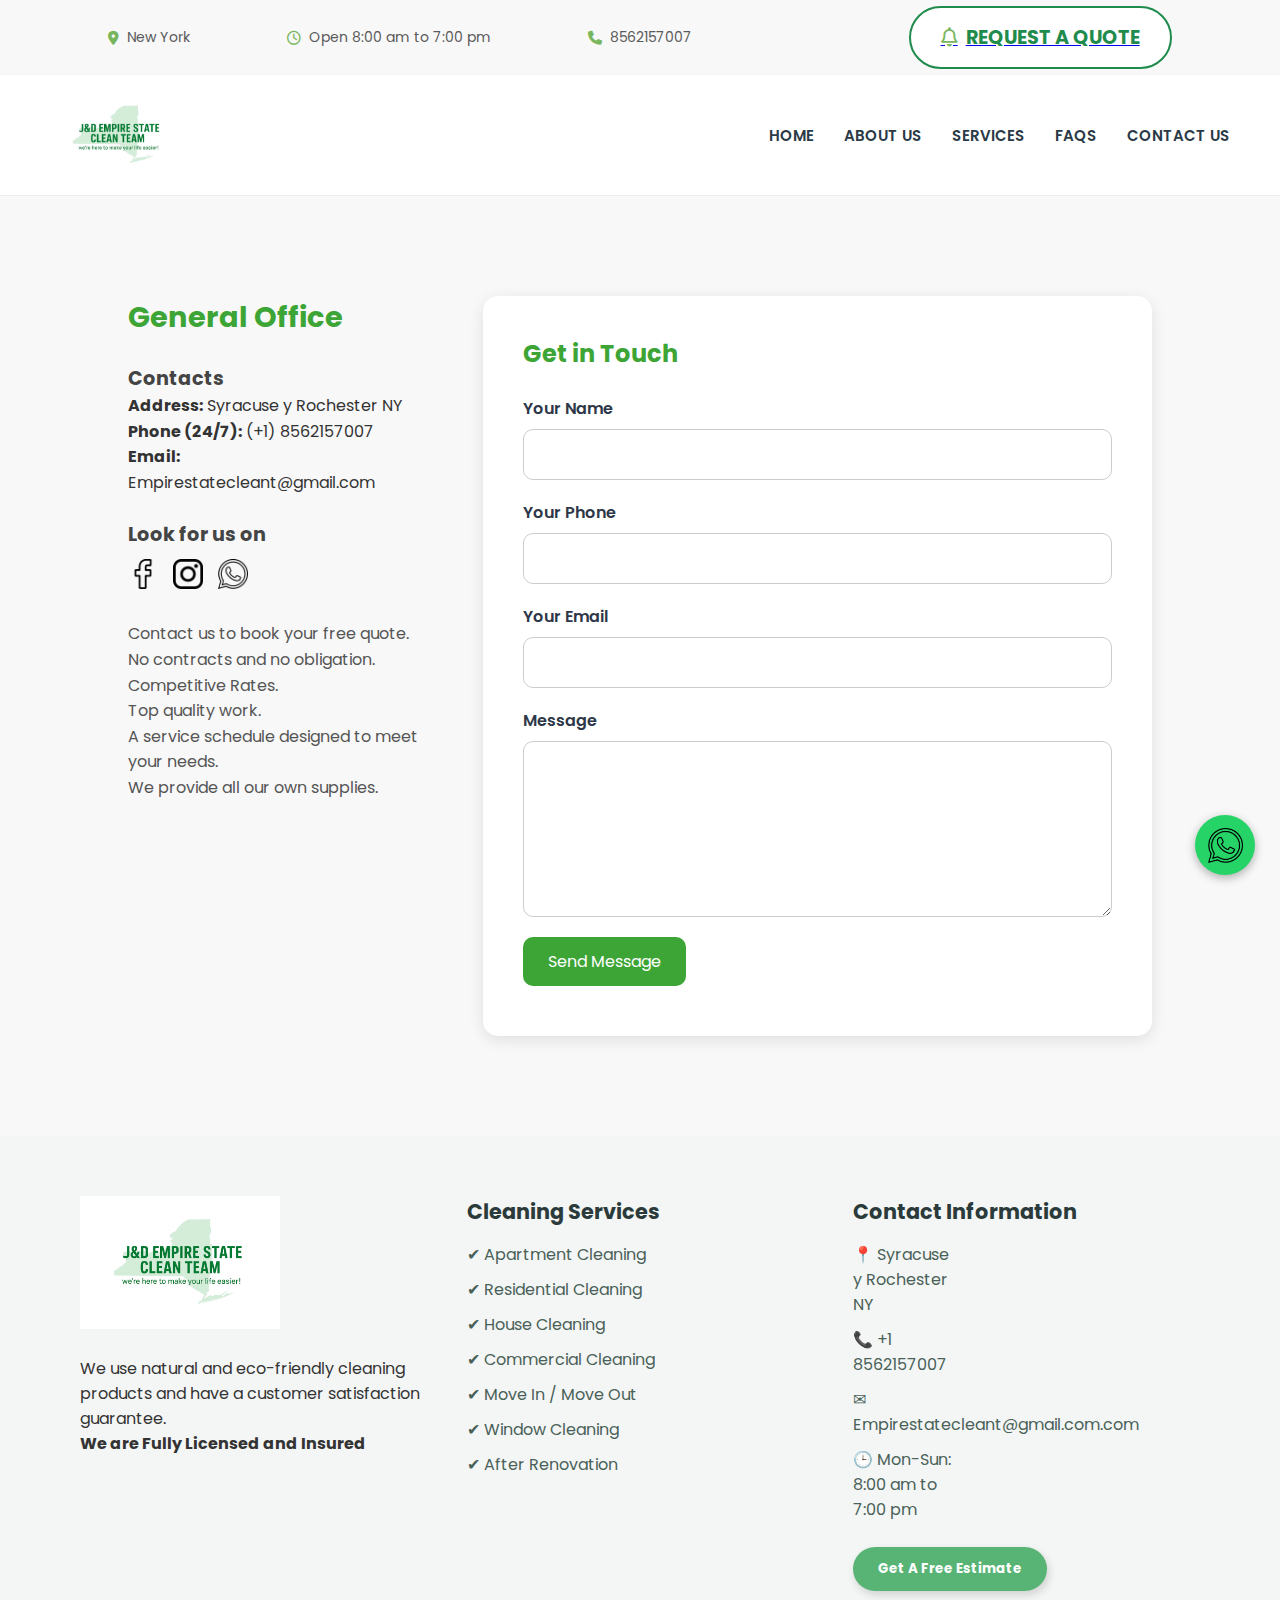
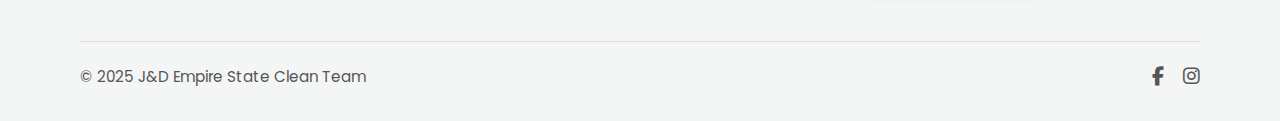
<file: contacto.html>
<!DOCTYPE html>
<html lang="es">
<head>
  <meta charset="UTF-8" />
  <meta name="viewport" content="width=device-width, initial-scale=1.0" />
  <title>J&D Empire State Clean Team</title>

  <!-- Favicon -->
  <link rel="icon" type="image/png" href="img/icono.png">

  <!-- Fuentes e iconos -->
  <link rel="preconnect" href="https://fonts.googleapis.com">
  <link rel="preconnect" href="https://fonts.gstatic.com" crossorigin>
  <link href="https://fonts.googleapis.com/css2?family=Poppins:wght@400;600;700&display=swap" rel="stylesheet">
  <link rel="stylesheet" href="https://cdnjs.cloudflare.com/ajax/libs/font-awesome/6.5.0/css/all.min.css" />

  <!-- Estilos -->
  <link rel="stylesheet" href="style.css">
</head>
<body>

  <!-- Barra superior -->
    <div class="top-bar">
      <div><i class="fa-solid fa-location-dot"></i> New York </div>
      <div><i class="fa-regular fa-clock"></i> Open 8:00 am to 7:00 pm</div>
      <div><i class="fa-solid fa-phone"></i> 8562157007 </div>
      <a href="contacto.html"><button class="btn"><i class="fa-regular fa-bell"></i> REQUEST A QUOTE</button></a>
    </div>

  <!-- Barra principal -->
  <nav class="navbar">
    <div class="logo">
      <img src="img/logo.jpg" alt="Logo" />
    </div>

  <div class="menu" id="menu">
    <a href="index.html">HOME</a>
    <a href="sobre_nosotros.html">ABOUT US</a>
    <a href="servicios.html">SERVICES</a>
    <a href="preguntas_frecuentes.html">FAQS</a>
    <a href="contacto.html">CONTACT US</a>
  </div>

    <div class="menu-toggle" id="menu-toggle">
      <span></span>
      <span></span>
      <span></span>
    </div>
  </nav>

  <!-- Contact Section -->
  <section class="contact-section">
    <div class="contact-info">
      <h2>General Office</h2>
      <h3>Contacts</h3>
      <p><strong>Address:</strong> Syracuse y Rochester NY</p>
      <p><strong>Phone (24/7):</strong> (+1) 8562157007</p>
      <p><strong>Email:</strong> Empirestatecleant@gmail.com</p>

      <h3>Look for us on</h3>
      <div class="social-links">
        <a href="https://www.instagram.com/jdempirestatecleanteam?igsh=amU2YWRtOTU1NzR3"><img src="img/facebook.png" alt="Facebook"></a>
        <a href="https://www.instagram.com/jdempirestatecleanteam?igsh=amU2YWRtOTU1NzR3"><img src="img/instagram.png" alt="Instagram"></a>
        <a href="https://api.whatsapp.com/send?phone=18562157007&text=Me%20interesa%20este%20producto"><img src="img/whatsapp.png" alt="whatsapp"></a>
      </div>

      <p class="quote-text">
        Contact us to book your free quote.<br>
        No contracts and no obligation.<br>
        Competitive Rates.<br>
        Top quality work.<br>
        A service schedule designed to meet your needs.<br>
        We provide all our own supplies.
      </p>
    </div>

<div class="contact-form">
  <h2>Get in Touch</h2>

  <form id="contactForm" action="https://formsubmit.co/Empirestatecleant@gmail.com" method="POST">

    <input type="hidden" name="_captcha" value="false">
    <input type="hidden" name="_template" value="box">
    <input type="hidden" name="_next" value="">

    <div class="form-group">
      <label for="name">Your Name</label>
      <input type="text" id="name" name="name" required>
    </div>

    <div class="form-group">
      <label for="phone">Your Phone</label>
      <input type="tel" id="phone" name="phone" required>
    </div>

    <div class="form-group">
      <label for="email">Your Email</label>
      <input type="email" id="email" name="email" required>
    </div>

    <div class="form-group">
      <label for="message">Message</label>
      <textarea id="message" name="message" rows="6" maxlength="1000" required></textarea>
    </div>

    <button type="submit" class="btn-submit">Send Message</button>

    <p id="formStatus" style="margin-top: 10px; color: white;"></p>

  </form>
</div>
  </section>

  <!-- WhatsApp Button -->
    <a href="https://api.whatsapp.com/send?phone=18562157007&text=Me%20interesa%20este%20producto" class="whatsapp-btn" target="_blank">
    <img src="img/whatsapp.png" alt="WhatsApp">
  </a>

  <!-- Footer -->
  <footer class="footer">
    <div class="footer-container">
      <!-- Columna 1 -->
      <div class="footer-col">
        <img src="img/logo.jpg" alt="J&D Empire State Clean Team Logo" class="footer-logo">
        <p>We use natural and eco-friendly cleaning products and have a customer satisfaction guarantee.</p>
        <p><strong>We are Fully Licensed and Insured</strong></p>
      </div>

      <!-- Columna 2 -->
      <div class="footer-col">
        <h3>Cleaning Services</h3>
        <ul>
          <li>✔ Apartment Cleaning</li>
          <li>✔ Residential Cleaning</li>
          <li>✔ House Cleaning</li>
          <li>✔ Commercial Cleaning</li>
          <li>✔ Move In / Move Out</li>
          <li>✔ Window Cleaning</li>
          <li>✔ After Renovation</li>
        </ul>
      </div>

      <!-- Columna 3 -->
      <div class="footer-col">
        <h3>Contact Information</h3>
        <ul class="contact-info">
          <li>📍 Syracuse y Rochester NY</li>
          <li>📞 +1 8562157007</li>
          <li>✉ Empirestatecleant@gmail.com.com</li>
          <li>🕒 Mon-Sun: 8:00 am to 7:00 pm</li>
        </ul>
        <a href="contacto.html"><button class="footer-btn">Get A Free Estimate</button></a>
      </div>
    </div>

    <!-- Línea inferior -->
    <div class="footer-bottom">
      <p>© 2025 J&D Empire State Clean Team</p>
      <div class="social-icons">
        <a href="#"><i class="fab fa-facebook-f"></i></a>
        <a href="https://www.instagram.com/jdempirestatecleanteam?igsh=amU2YWRtOTU1NzR3"><i class="fab fa-instagram"></i></a>
      </div>
    </div>
  </footer>

  <!-- Script -->
  <script src="script.js"></script>
</body>
</html>
</file>
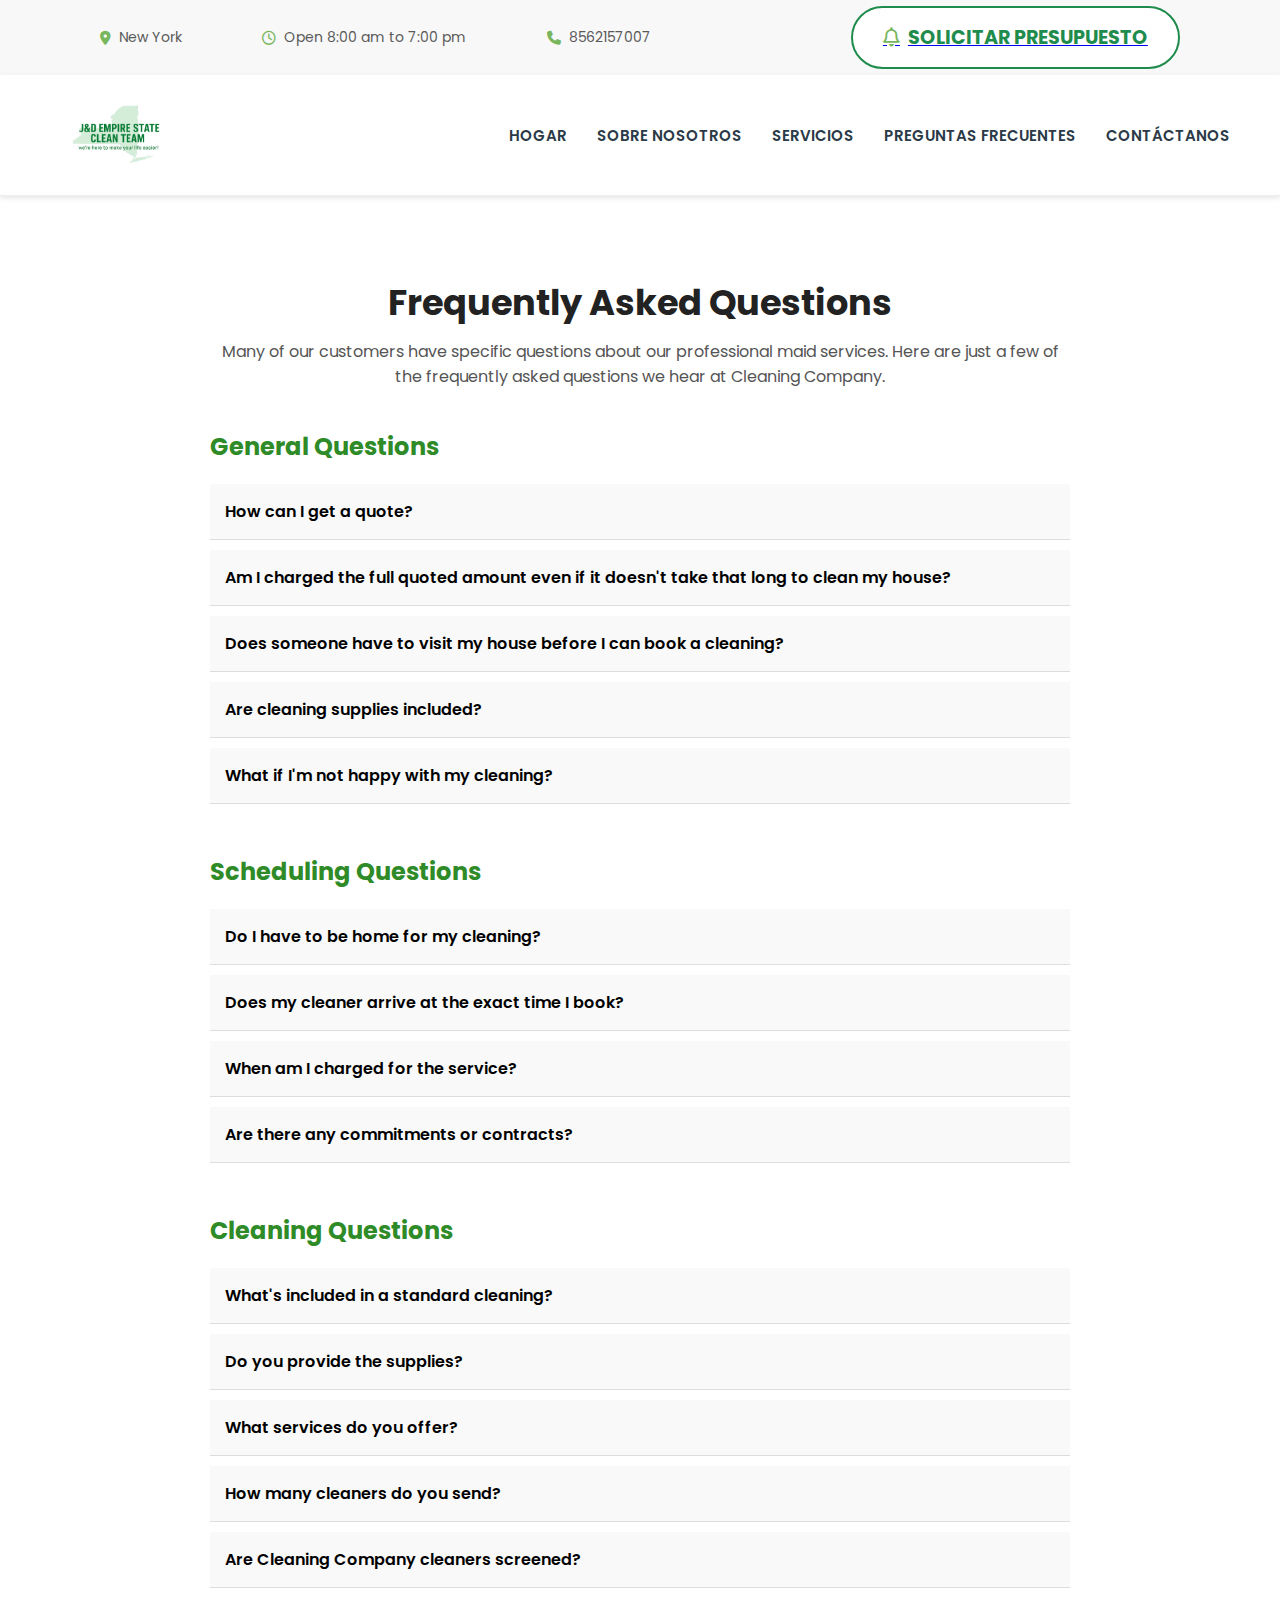
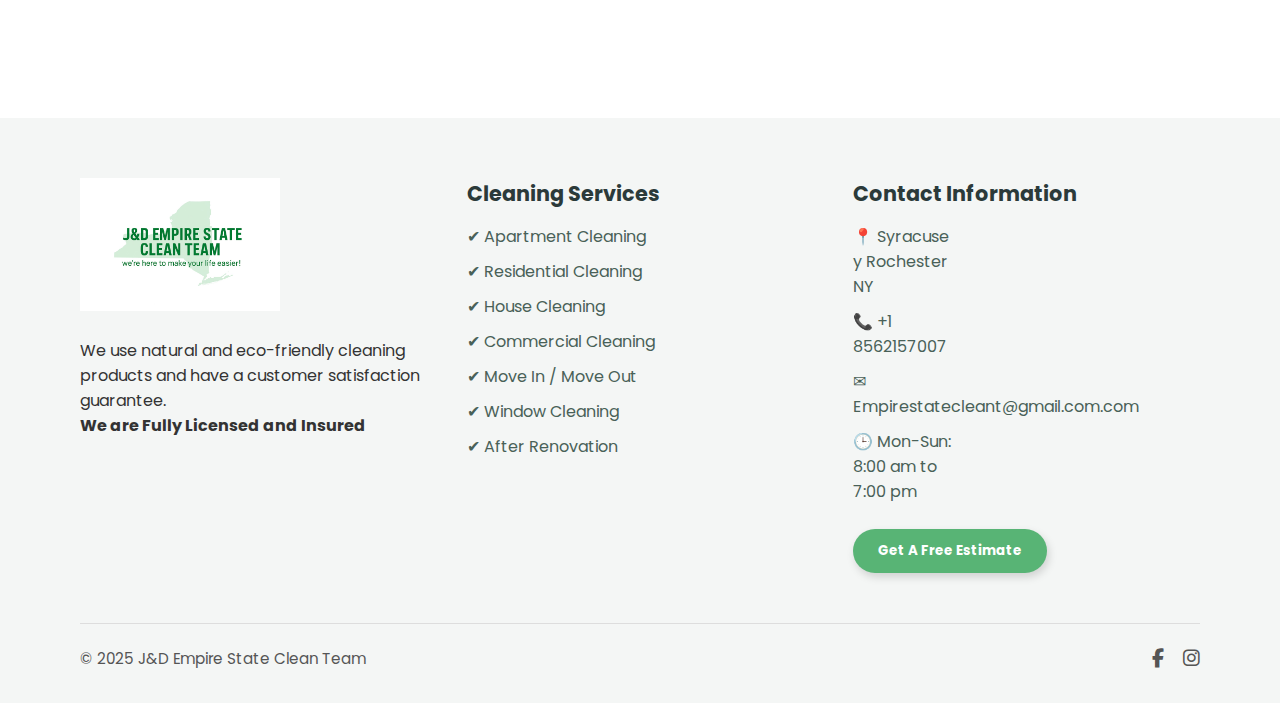
<file: preguntas_frecuentes.html>
<!DOCTYPE html>
<html lang="es">
<head>
  <meta charset="UTF-8" />
  <meta name="viewport" content="width=device-width, initial-scale=1.0" />
  <title>Garden State Clean Team</title>

  <!-- Icono y fuentes -->
  <link rel="icon" type="image/png" href="img/icono.png">
  <link rel="preconnect" href="https://fonts.googleapis.com">
  <link rel="preconnect" href="https://fonts.gstatic.com" crossorigin>
  <link href="https://fonts.googleapis.com/css2?family=Poppins:wght@400;600;700&display=swap" rel="stylesheet">
  <link rel="stylesheet" href="https://cdnjs.cloudflare.com/ajax/libs/font-awesome/6.5.0/css/all.min.css" />

  <!-- Estilos -->
  <link rel="stylesheet" href="style.css">
</head>

<body>

  <!-- Barra superior -->
    <div class="top-bar">
      <div><i class="fa-solid fa-location-dot"></i> New York </div>
      <div><i class="fa-regular fa-clock"></i> Open 8:00 am to 7:00 pm</div>
      <div><i class="fa-solid fa-phone"></i> 8562157007 </div>
      <a href="contacto.html"><button class="btn"><i class="fa-regular fa-bell"></i> SOLICITAR PRESUPUESTO</button></a>
    </div>

  <!-- Barra principal -->
  <nav class="navbar">
    <div class="logo">
      <img src="img/logo.jpg" alt="Logo" />
    </div>

    <div class="menu">
      <a href="index.html">HOGAR</a>
      <a href="sobre_nosotros.html">SOBRE NOSOTROS</a>
      <a href="servicios.html">SERVICIOS</a>
      <a href="preguntas_frecuentes.html">PREGUNTAS FRECUENTES</a>
      <a href="contacto.html">CONTÁCTANOS</a>
    </div>

    <div class="menu-toggle" id="menu-toggle">
      <span></span>
      <span></span>
      <span></span>
    </div>
  </nav>

  <!-- Preguntas Frecuentes -->
  <section class="faq-section">
    <h2>Frequently Asked Questions</h2>
    <p class="faq-intro">
      Many of our customers have specific questions about our professional maid services. 
      Here are just a few of the frequently asked questions we hear at Cleaning Company.
    </p>

    <div class="faq-category">
      <h3>General Questions</h3>

      <div class="faq-item">
        <button class="faq-question">How can I get a quote?</button>
        <div class="faq-answer">
          Simply visit the quote estimate form to book a cleaning estimate. 
          <a href="contacto.html">Book Here</a>
        </div>
      </div>

      <div class="faq-item">
        <button class="faq-question">Am I charged the full quoted amount even if it doesn't take that long to clean my house?</button>
        <div class="faq-answer">
          No, you’re only charged based on the amount of time your cleaner was actually at your home working. 
          If they finish early, you aren’t charged the full amount quoted.
        </div>
      </div>

      <div class="faq-item">
        <button class="faq-question">Does someone have to visit my house before I can book a cleaning?</button>
        <div class="faq-answer">
          Yes, we will come out to your house in order to give you the most accurate cost.
        </div>
      </div>

      <div class="faq-item">
        <button class="faq-question">Are cleaning supplies included?</button>
        <div class="faq-answer">
          Cleaning supplies are included. If you choose to use a certain brand, then please supply them.
        </div>
      </div>

      <div class="faq-item">
        <button class="faq-question">What if I'm not happy with my cleaning?</button>
        <div class="faq-answer">
          Please get in touch with us right away and we’ll make arrangements to rectify the situation. 
          We have a satisfaction guarantee that we stand by.
        </div>
      </div>
    </div>

    <div class="faq-category">
      <h3>Scheduling Questions</h3>

      <div class="faq-item">
        <button class="faq-question">Do I have to be home for my cleaning?</button>
        <div class="faq-answer">
          It’s completely up to you. If you’re not going to be home, make sure you let us know how to access your house.
        </div>
      </div>

      <div class="faq-item">
        <button class="faq-question">Does my cleaner arrive at the exact time I book?</button>
        <div class="faq-answer">
          Most of the time, yes. However, we allow a one-hour window due to traffic or weather. 
          If your cleaner will be late, you’ll be contacted with an updated ETA.
        </div>
      </div>

      <div class="faq-item">
        <button class="faq-question">When am I charged for the service?</button>
        <div class="faq-answer">
          You are charged only after the cleaning is completed. 
          Your invoice reflects the time worked, rounded to the nearest 15 minutes.
        </div>
      </div>

      <div class="faq-item">
        <button class="faq-question">Are there any commitments or contracts?</button>
        <div class="faq-answer">
          No, you can cancel anytime without penalties. 
          You don’t have to commit to any contracts or pre-set appointments.
        </div>
      </div>
    </div>

    <div class="faq-category">
      <h3>Cleaning Questions</h3>

      <div class="faq-item">
        <button class="faq-question">What's included in a standard cleaning?</button>
        <div class="faq-answer">
          Standard cleaning includes dusting, sweeping, mopping, vacuuming, and microwave cleaning. 
          Extra requests can be made by contacting our office.
        </div>
      </div>

      <div class="faq-item">
        <button class="faq-question">Do you provide the supplies?</button>
        <div class="faq-answer">
          Cleaning supplies aren’t included by default. 
          This ensures your cleaner uses the products you prefer. 
          If you need us to bring supplies, we can for an extra charge.
        </div>
      </div>

      <div class="faq-item">
        <button class="faq-question">What services do you offer?</button>
        <div class="faq-answer">
          We offer weekly, one-time, move-in/out, and post-renovation cleaning services. 
          Visit our Services Page for more details.
        </div>
      </div>

      <div class="faq-item">
        <button class="faq-question">How many cleaners do you send?</button>
        <div class="faq-answer">
          Usually 2–3 cleaners. For recurring service, we’ll assign you the same team each time.
        </div>
      </div>

      <div class="faq-item">
        <button class="faq-question">Are Cleaning Company cleaners screened?</button>
        <div class="faq-answer">
          Yes. All cleaners undergo background checks, reference verification, 
          and interviews. We only hire experienced professionals.
        </div>
      </div>
    </div>
  </section>

  <!-- Footer -->
  <footer class="footer">
    <div class="footer-container">
      <div class="footer-col">
        <img src="img/logo.jpg" alt="J&D Empire State Clean Team Logo" class="footer-logo">
        <p>We use natural and eco-friendly cleaning products and have a customer satisfaction guarantee.</p>
        <p><strong>We are Fully Licensed and Insured</strong></p>
      </div>

      <div class="footer-col">
        <h3>Cleaning Services</h3>
        <ul>
          <li>✔ Apartment Cleaning</li>
          <li>✔ Residential Cleaning</li>
          <li>✔ House Cleaning</li>
          <li>✔ Commercial Cleaning</li>
          <li>✔ Move In / Move Out</li>
          <li>✔ Window Cleaning</li>
          <li>✔ After Renovation</li>
        </ul>
      </div>

      <div class="footer-col">
        <h3>Contact Information</h3>
        <ul class="contact-info">
          <li>📍 Syracuse y Rochester NY</li>
          <li>📞 +1 8562157007</li>
          <li>✉ Empirestatecleant@gmail.com.com</li>
          <li>🕒 Mon-Sun: 8:00 am to 7:00 pm</li>
        </ul>
        <a href="contacto.html"><button class="footer-btn">Get A Free Estimate</button></a>
      </div>
    </div>

    <div class="footer-bottom">
      <p>© 2025 J&D Empire State Clean Team</p>
      <div class="social-icons">
        <a href="#"><i class="fab fa-facebook-f"></i></a>
        <a href="https://www.instagram.com/jdempirestatecleanteam?igsh=amU2YWRtOTU1NzR3"><i class="fab fa-instagram"></i></a>
      </div>
    </div>
  </footer>

  <!-- Script -->
  <script src="script.js"></script>
</body>
</html>
</file>
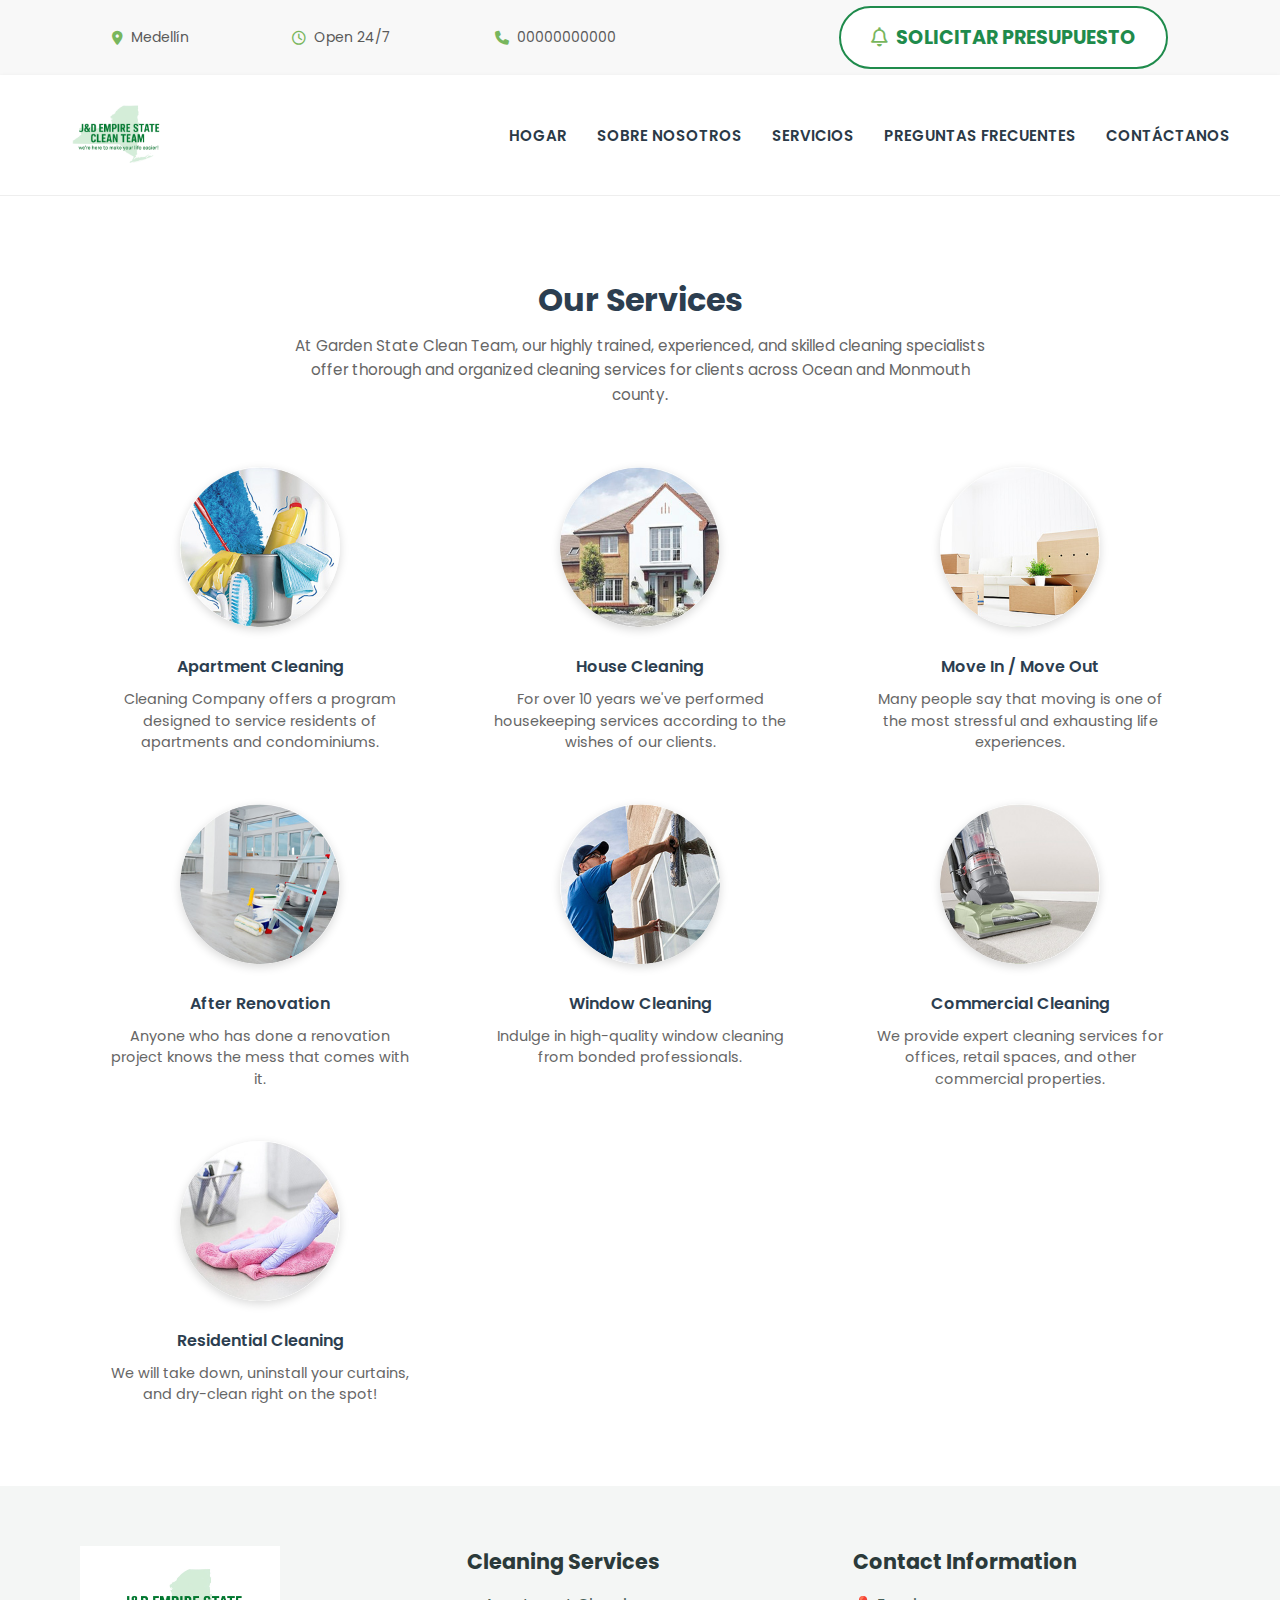
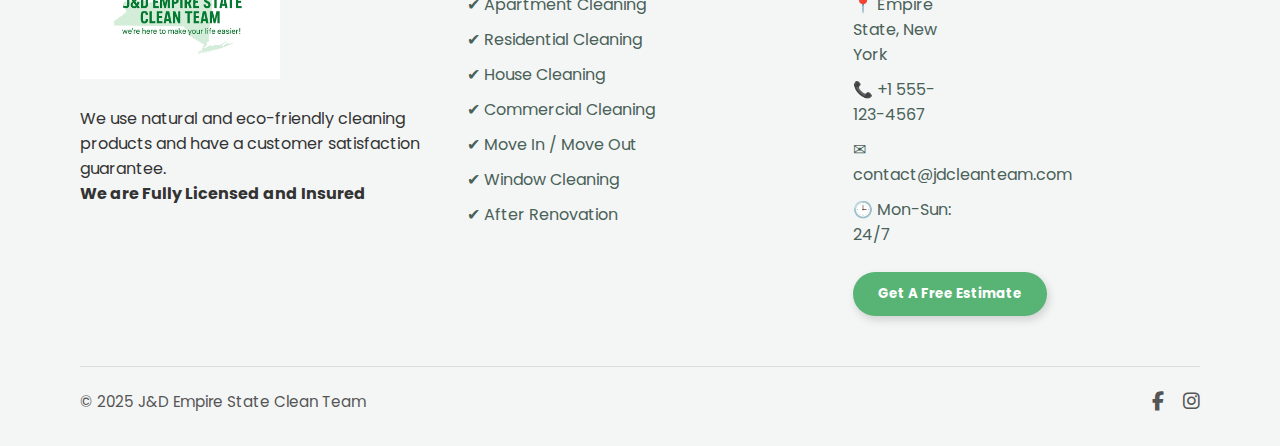
<file: servicios.html>
<!DOCTYPE html>
<html lang="es">
<head>
<meta charset="UTF-8" />
<meta name="viewport" content="width=device-width, initial-scale=1.0" />
<title>Garden State Clean Team</title>

<!-- Fuente e iconos -->
<link rel="icon" type="image/png" href="/img/icono.png">
<link rel="preconnect" href="https://fonts.googleapis.com">
<link rel="preconnect" href="https://fonts.gstatic.com" crossorigin>
<link href="https://fonts.googleapis.com/css2?family=Poppins:wght@400;600;700&display=swap" rel="stylesheet">
<link rel="stylesheet" href="https://cdnjs.cloudflare.com/ajax/libs/font-awesome/6.5.0/css/all.min.css" />

<!-- Estilos -->
<link rel="stylesheet" href="style.css">
</head>
<body>

    <!-- Barra superior -->
    <div class="top-bar">
      <div><i class="fa-solid fa-location-dot"></i> Medellín </div>
      <div><i class="fa-regular fa-clock"></i> Open 24/7</div>
      <div><i class="fa-solid fa-phone"></i> 00000000000 </div>
      <button class="btn"><i class="fa-regular fa-bell"></i> SOLICITAR PRESUPUESTO</button>
    </div>

    <!-- Barra principal -->
    <nav class="navbar">
      <div class="logo">
        <img src="../img/logo.jpg" alt="Logo" />
      </div>

      <div class="menu">
        <a href="index.html">HOGAR</a>
        <a href="sobre_nosotros.html">SOBRE NOSOTROS</a>
        <a href="servicios.html">SERVICIOS</a>
        <a href="preguntas_frecuentes.html">PREGUNTAS FRECUENTES</a>
        <a href="contacto.html">CONTÁCTANOS</a>
      </div>
      <div class="menu-toggle" id="menuToggle">
  <span></span>
  <span></span>
  <span></span>
</div>
    </nav>








<section class="our-services">
  <h2>Our Services</h2>
  <p class="intro">
    At Garden State Clean Team, our highly trained, experienced, and skilled cleaning specialists offer thorough and
    organized cleaning services for clients across Ocean and Monmouth county.
  </p>

  <div class="service-grid">
    <div class="service-card">
      <img src="/img/service-img-1.jpg" alt="Apartment Cleaning">
      <h3>Apartment Cleaning</h3>
      <p>Cleaning Company offers a program designed to service residents of apartments and condominiums.</p>
    </div>

    <div class="service-card">
      <img src="/img/service-img-2.jpg" alt="House Cleaning">
      <h3>House Cleaning</h3>
      <p>For over 10 years we've performed housekeeping services according to the wishes of our clients.</p>
    </div>

    <div class="service-card">
      <img src="/img/service-img-3.jpg" alt="Move In / Move Out">
      <h3>Move In / Move Out</h3>
      <p>Many people say that moving is one of the most stressful and exhausting life experiences.</p>
    </div>

    <div class="service-card">
      <img src="/img/service-img-4.jpg" alt="After Renovation">
      <h3>After Renovation</h3>
      <p>Anyone who has done a renovation project knows the mess that comes with it.</p>
    </div>

    <div class="service-card">
      <img src="/img/service-img-5.jpg" alt="Window Cleaning">
      <h3>Window Cleaning</h3>
      <p>Indulge in high-quality window cleaning from bonded professionals.</p>
    </div>

    <div class="service-card">
      <img src="/img/service-img-6.jpg" alt="Commercial Cleaning">
      <h3>Commercial Cleaning</h3>
      <p>We provide expert cleaning services for offices, retail spaces, and other commercial properties.</p>
    </div>

    <div class="service-card">
      <img src="/img/service-img-7.jpg" alt="Residential Cleaning">
      <h3>Residential Cleaning</h3>
      <p>We will take down, uninstall your curtains, and dry-clean right on the spot!</p>
    </div>
  </div>
</section>













    

        <!-- Script -->
        <script src="script.js"></script>

    <!-- Footer -->
    <footer class="footer">
      <div class="footer-container">
        <!-- Columna 1 -->
        <div class="footer-col">
          <img src="../img/logo.jpg" alt="J&D Empire State Clean Team Logo" class="footer-logo">
          <p>We use natural and eco-friendly cleaning products and have a customer satisfaction guarantee.</p>
          <p><strong>We are Fully Licensed and Insured</strong></p>
        </div>

        <!-- Columna 2 -->
        <div class="footer-col">
          <h3>Cleaning Services</h3>
          <ul>
            <li>✔ Apartment Cleaning</li>
            <li>✔ Residential Cleaning</li>
            <li>✔ House Cleaning</li>
            <li>✔ Commercial Cleaning</li>
            <li>✔ Move In / Move Out</li>
            <li>✔ Window Cleaning</li>
            <li>✔ After Renovation</li>
          </ul>
        </div>

        <!-- Columna 3 -->
        <div class="footer-col">
          <h3>Contact Information</h3>
          <ul class="contact-info">
            <li>📍 Empire State, New York</li>
            <li>📞 +1 555-123-4567</li>
            <li>✉ contact@jdcleanteam.com</li>
            <li>🕒 Mon-Sun: 24/7</li>
          </ul>
          <button class="footer-btn">Get A Free Estimate</button>
        </div>
      </div>

      <!-- Línea inferior -->
      <div class="footer-bottom">
        <p>© 2025 J&D Empire State Clean Team</p>
        <div class="social-icons">
          <a href="#"><i class="fab fa-facebook-f"></i></a>
          <a href="#"><i class="fab fa-instagram"></i></a>
        </div>
      </div>
    </footer>

</body>
</html>
</file>
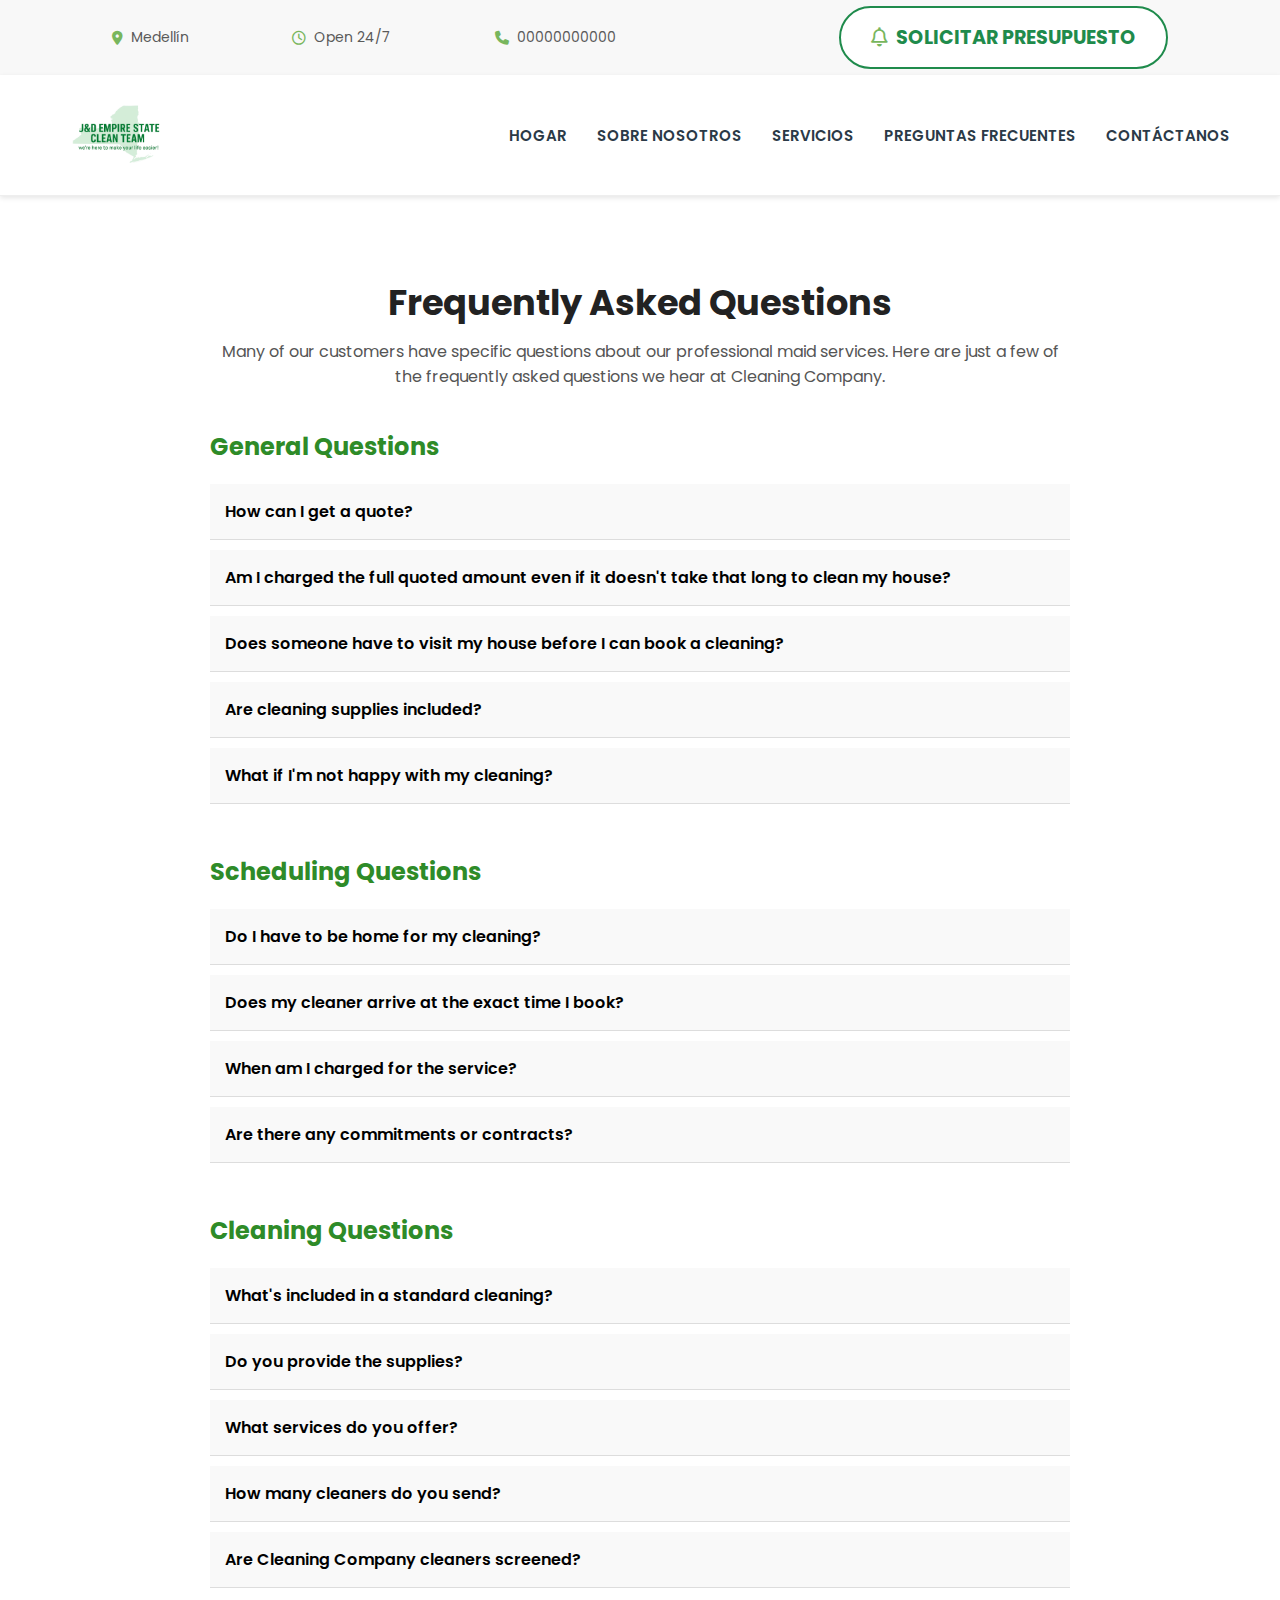
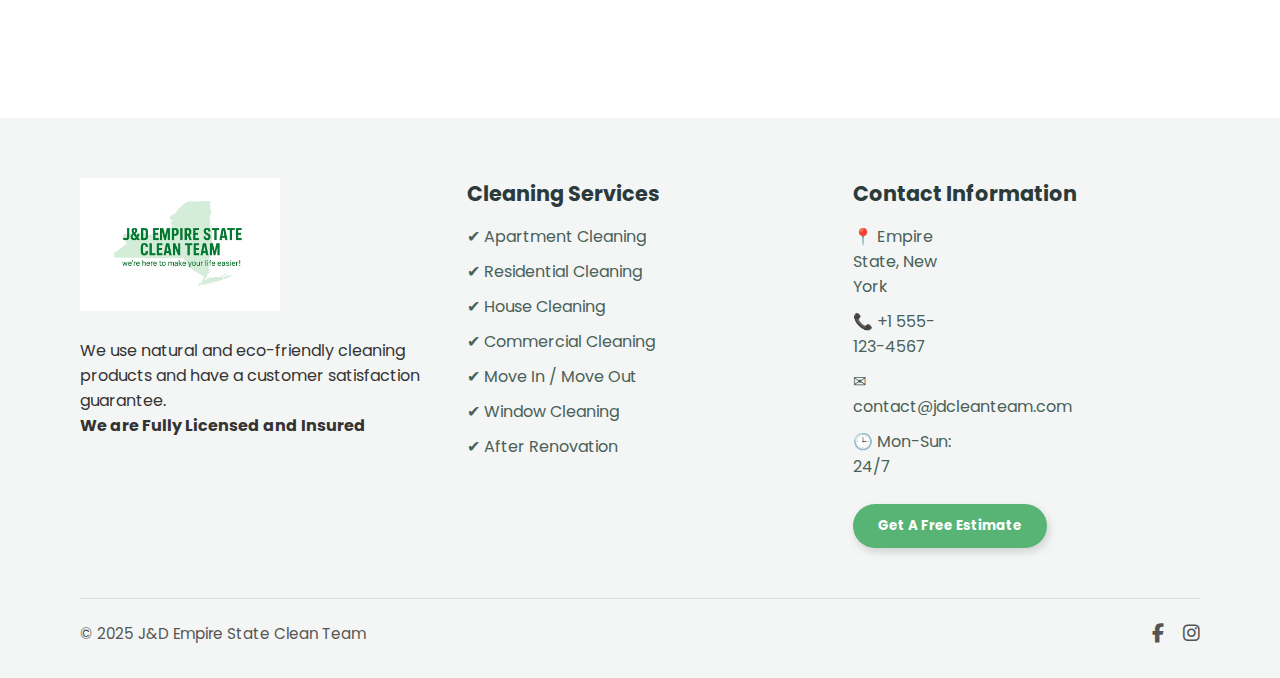
<file: index/preguntas_frecuentes.html>
<!DOCTYPE html>
<html lang="es">
<head>
<meta charset="UTF-8" />
<meta name="viewport" content="width=device-width, initial-scale=1.0" />
<title>Garden State Clean Team</title>

<!-- Fuente e iconos -->
<link rel="icon" type="image/png" href="/img/icono.png">
<link rel="preconnect" href="https://fonts.googleapis.com">
<link rel="preconnect" href="https://fonts.gstatic.com" crossorigin>
<link href="https://fonts.googleapis.com/css2?family=Poppins:wght@400;600;700&display=swap" rel="stylesheet">
<link rel="stylesheet" href="https://cdnjs.cloudflare.com/ajax/libs/font-awesome/6.5.0/css/all.min.css" />

<!-- Estilos -->
<link rel="stylesheet" href="../style.css">
</head>
<body>

    <!-- Barra superior -->
    <div class="top-bar">
      <div><i class="fa-solid fa-location-dot"></i> Medellín </div>
      <div><i class="fa-regular fa-clock"></i> Open 24/7</div>
      <div><i class="fa-solid fa-phone"></i> 00000000000 </div>
      <button class="btn"><i class="fa-regular fa-bell"></i> SOLICITAR PRESUPUESTO</button>
    </div>

    <!-- Barra principal -->
    <nav class="navbar">
      <div class="logo">
        <img src="../img/logo.jpg" alt="Logo" />
      </div>

      <div class="menu">
        <a href="index.html">HOGAR</a>
        <a href="sobre_nosotros.html">SOBRE NOSOTROS</a>
        <a href="servicios.html">SERVICIOS</a>
        <a href="preguntas_frecuentes.html">PREGUNTAS FRECUENTES</a>
        <a href="contacto.html">CONTÁCTANOS</a>
      </div>
      <div class="menu-toggle" id="menuToggle">
  <span></span>
  <span></span>
  <span></span>
</div>
    </nav>












<section class="faq-section">
  <h2>Frequently Asked Questions</h2>
  <p class="faq-intro">
    Many of our customers have specific questions about our professional maid services. 
    Here are just a few of the frequently asked questions we hear at Cleaning Company.
  </p>

  <div class="faq-category">
    <h3>General Questions</h3>

    <div class="faq-item">
      <button class="faq-question">How can I get a quote?</button>
      <div class="faq-answer">
        Simply visit the quote estimate form to book a cleaning estimate. <a href="contacto.html">Book Here</a>
      </div>
    </div>

    <div class="faq-item">
      <button class="faq-question">Am I charged the full quoted amount even if it doesn't take that long to clean my house?</button>
      <div class="faq-answer">
        No, you’re only charged based on the amount of time your cleaner was actually at your home working. If they finish early, you aren’t charged the full amount quoted.
      </div>
    </div>

    <div class="faq-item">
      <button class="faq-question">Does someone have to visit my house before I can book a cleaning?</button>
      <div class="faq-answer">
        Yes, we will come out to your house in order to give you the most accurate cost.
      </div>
    </div>

    <div class="faq-item">
      <button class="faq-question">Are cleaning supplies included?</button>
      <div class="faq-answer">
        Cleaning supplies are included. If you choose to use a certain brand, then please supply them.
      </div>
    </div>

    <div class="faq-item">
      <button class="faq-question">What if I'm not happy with my cleaning?</button>
      <div class="faq-answer">
        Please get in touch with us right away and we’ll make arrangements to rectify the situation. We have a satisfaction guarantee that we stand by.
      </div>
    </div>
  </div>

  <div class="faq-category">
    <h3>Scheduling Questions</h3>

    <div class="faq-item">
      <button class="faq-question">Do I have to be home for my cleaning?</button>
      <div class="faq-answer">
        It’s completely up to you. If you’re not going to be home, make sure you let us know how to access your house by putting the information in your customer dashboard.
      </div>
    </div>

    <div class="faq-item">
      <button class="faq-question">Does my cleaner arrive at the exact time I book?</button>
      <div class="faq-answer">
        Yes, most of the time. However, we allow a one-hour window due to traffic and weather circumstances. In scenarios where your cleaner will be late, you will be contacted to let you know the ETA.
      </div>
    </div>

    <div class="faq-item">
      <button class="faq-question">When am I charged for the service?</button>
      <div class="faq-answer">
        You are not charged until after the cleaning has been completed. Your invoice will reflect only the amount of time that your cleaner was actually at your home working, rounded-up to the nearest 15 minute increment.
      </div>
    </div>

    <div class="faq-item">
      <button class="faq-question">Are there any commitments or contracts?</button>
      <div class="faq-answer">
        No, you can cancel service anytime without any penalties. You don’t have to commit to any contracts or pre-determined number of appointments.
      </div>
    </div>
  </div>

  <div class="faq-category">
    <h3>Cleaning Questions</h3>

    <div class="faq-item">
      <button class="faq-question">What's included in a standard cleaning?</button>
      <div class="faq-answer">
        Here’s a listing of what gets cleaned in every room of your house during a standard cleaning. Dusting, sweeping, mopping, vacuuming, microwave cleaned inside and out. You can also request extra items by contacting the office.
      </div>
    </div>

    <div class="faq-item">
      <button class="faq-question">Do you provide the supplies?</button>
      <div class="faq-answer">
        Cleaning supplies aren’t included by default. This ensures your cleaner uses the products you like and there isn’t any cross-contamination from house to house.<br><br>
        However, if you don’t have supplies, we can bring them for an additional charge.
      </div>
    </div>

    <div class="faq-item">
      <button class="faq-question">What services do you offer?</button>
      <div class="faq-answer">
        We offer a range of services from weekly cleaning to one-time cleaning to move-in and move-out cleaning. You can see the different services by visiting the Services Page.
      </div>
    </div>

    <div class="faq-item">
      <button class="faq-question">How many cleaners do you send?</button>
      <div class="faq-answer">
        2–3 cleaners are sent to your home. If you’re on a recurring schedule, we will match you with the same people every time going forward.
      </div>
    </div>

    <div class="faq-item">
      <button class="faq-question">Are Cleaning Company cleaners screened?</button>
      <div class="faq-answer">
        Absolutely. The cleaners go through a screening process that includes a police background check, reference checks and in-person interviews. We also require significant experience in residential house cleaning to work with us.
      </div>
    </div>
  </div>
</section>









    

        <!-- Script -->
    <script src="../script.js"></script>

    <!-- Footer -->
    <footer class="footer">
      <div class="footer-container">
        <!-- Columna 1 -->
        <div class="footer-col">
          <img src="../img/logo.jpg" alt="J&D Empire State Clean Team Logo" class="footer-logo">
          <p>We use natural and eco-friendly cleaning products and have a customer satisfaction guarantee.</p>
          <p><strong>We are Fully Licensed and Insured</strong></p>
        </div>

        <!-- Columna 2 -->
        <div class="footer-col">
          <h3>Cleaning Services</h3>
          <ul>
            <li>✔ Apartment Cleaning</li>
            <li>✔ Residential Cleaning</li>
            <li>✔ House Cleaning</li>
            <li>✔ Commercial Cleaning</li>
            <li>✔ Move In / Move Out</li>
            <li>✔ Window Cleaning</li>
            <li>✔ After Renovation</li>
          </ul>
        </div>

        <!-- Columna 3 -->
        <div class="footer-col">
          <h3>Contact Information</h3>
          <ul class="contact-info">
            <li>📍 Empire State, New York</li>
            <li>📞 +1 555-123-4567</li>
            <li>✉ contact@jdcleanteam.com</li>
            <li>🕒 Mon-Sun: 24/7</li>
          </ul>
          <button class="footer-btn">Get A Free Estimate</button>
        </div>
      </div>

      <!-- Línea inferior -->
      <div class="footer-bottom">
        <p>© 2025 J&D Empire State Clean Team</p>
        <div class="social-icons">
          <a href="#"><i class="fab fa-facebook-f"></i></a>
          <a href="#"><i class="fab fa-instagram"></i></a>
        </div>
      </div>
    </footer>

</body>
</html>
</file>
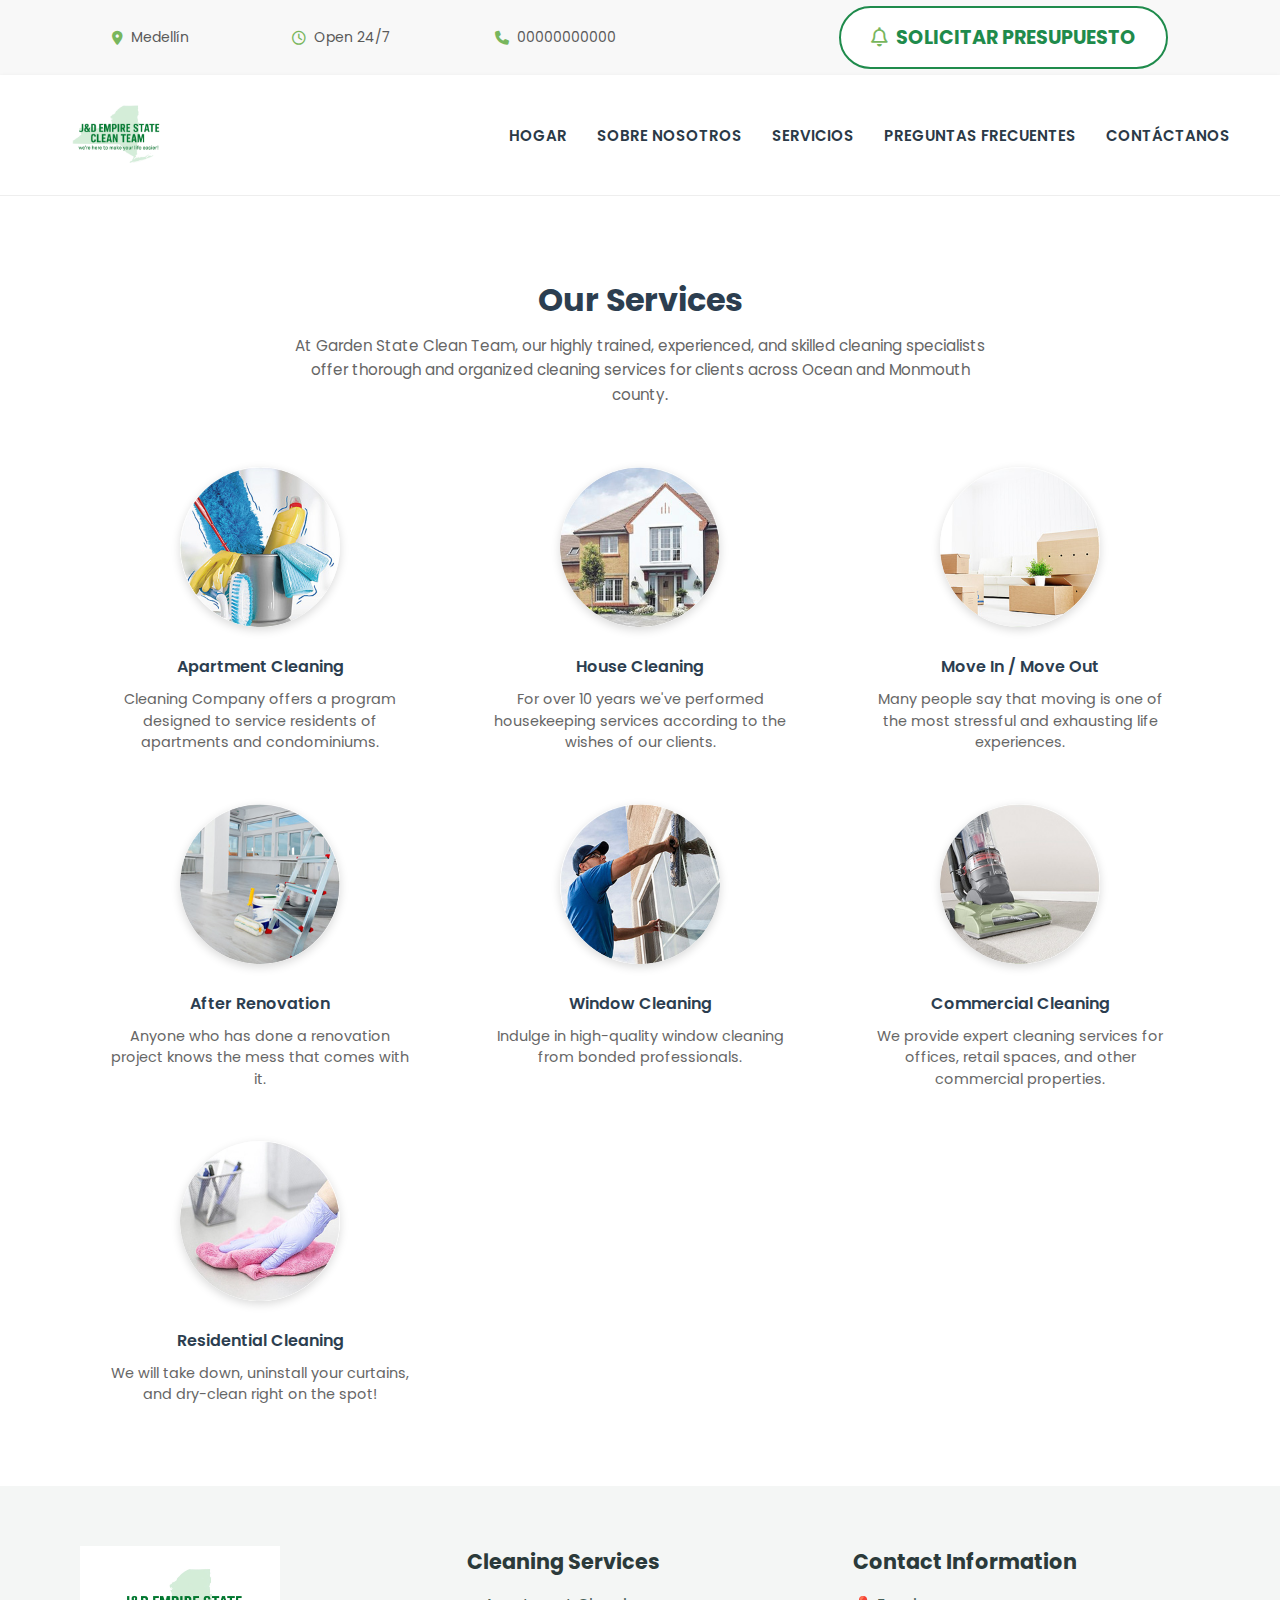
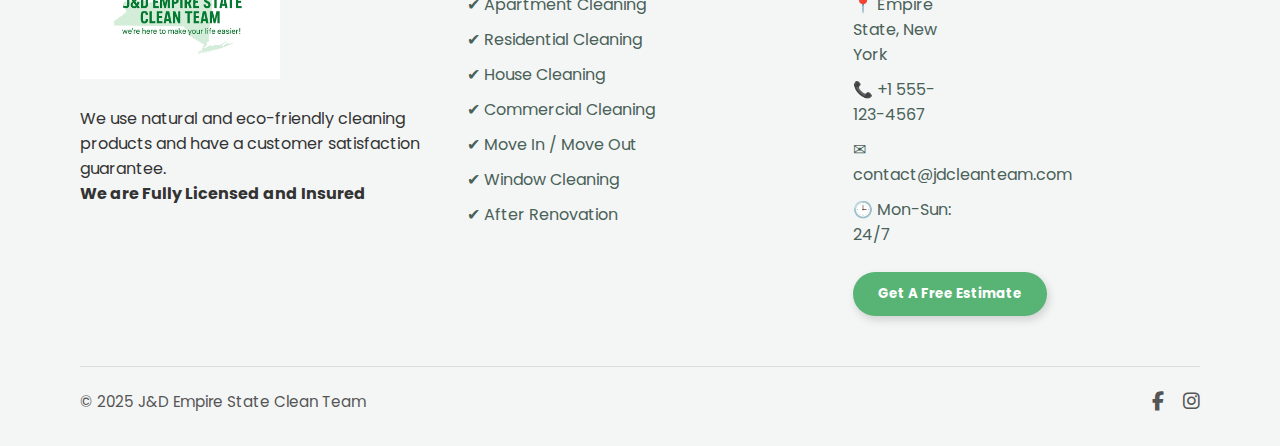
<file: index/servicios.html>
<!DOCTYPE html>
<html lang="es">
<head>
<meta charset="UTF-8" />
<meta name="viewport" content="width=device-width, initial-scale=1.0" />
<title>Garden State Clean Team</title>

<!-- Fuente e iconos -->
<link rel="icon" type="image/png" href="/img/icono.png">
<link rel="preconnect" href="https://fonts.googleapis.com">
<link rel="preconnect" href="https://fonts.gstatic.com" crossorigin>
<link href="https://fonts.googleapis.com/css2?family=Poppins:wght@400;600;700&display=swap" rel="stylesheet">
<link rel="stylesheet" href="https://cdnjs.cloudflare.com/ajax/libs/font-awesome/6.5.0/css/all.min.css" />

<!-- Estilos -->
<link rel="stylesheet" href="../style.css">
</head>
<body>

    <!-- Barra superior -->
    <div class="top-bar">
      <div><i class="fa-solid fa-location-dot"></i> Medellín </div>
      <div><i class="fa-regular fa-clock"></i> Open 24/7</div>
      <div><i class="fa-solid fa-phone"></i> 00000000000 </div>
      <button class="btn"><i class="fa-regular fa-bell"></i> SOLICITAR PRESUPUESTO</button>
    </div>

    <!-- Barra principal -->
    <nav class="navbar">
      <div class="logo">
        <img src="../img/logo.jpg" alt="Logo" />
      </div>

      <div class="menu">
        <a href="index.html">HOGAR</a>
        <a href="sobre_nosotros.html">SOBRE NOSOTROS</a>
        <a href="servicios.html">SERVICIOS</a>
        <a href="preguntas_frecuentes.html">PREGUNTAS FRECUENTES</a>
        <a href="contacto.html">CONTÁCTANOS</a>
      </div>
      <div class="menu-toggle" id="menuToggle">
  <span></span>
  <span></span>
  <span></span>
</div>
    </nav>








<section class="our-services">
  <h2>Our Services</h2>
  <p class="intro">
    At Garden State Clean Team, our highly trained, experienced, and skilled cleaning specialists offer thorough and
    organized cleaning services for clients across Ocean and Monmouth county.
  </p>

  <div class="service-grid">
    <div class="service-card">
      <img src="/img/service-img-1.jpg" alt="Apartment Cleaning">
      <h3>Apartment Cleaning</h3>
      <p>Cleaning Company offers a program designed to service residents of apartments and condominiums.</p>
    </div>

    <div class="service-card">
      <img src="/img/service-img-2.jpg" alt="House Cleaning">
      <h3>House Cleaning</h3>
      <p>For over 10 years we've performed housekeeping services according to the wishes of our clients.</p>
    </div>

    <div class="service-card">
      <img src="/img/service-img-3.jpg" alt="Move In / Move Out">
      <h3>Move In / Move Out</h3>
      <p>Many people say that moving is one of the most stressful and exhausting life experiences.</p>
    </div>

    <div class="service-card">
      <img src="/img/service-img-4.jpg" alt="After Renovation">
      <h3>After Renovation</h3>
      <p>Anyone who has done a renovation project knows the mess that comes with it.</p>
    </div>

    <div class="service-card">
      <img src="/img/service-img-5.jpg" alt="Window Cleaning">
      <h3>Window Cleaning</h3>
      <p>Indulge in high-quality window cleaning from bonded professionals.</p>
    </div>

    <div class="service-card">
      <img src="/img/service-img-6.jpg" alt="Commercial Cleaning">
      <h3>Commercial Cleaning</h3>
      <p>We provide expert cleaning services for offices, retail spaces, and other commercial properties.</p>
    </div>

    <div class="service-card">
      <img src="/img/service-img-7.jpg" alt="Residential Cleaning">
      <h3>Residential Cleaning</h3>
      <p>We will take down, uninstall your curtains, and dry-clean right on the spot!</p>
    </div>
  </div>
</section>













    

        <!-- Script -->
    <script src="../script.js"></script>

    <!-- Footer -->
    <footer class="footer">
      <div class="footer-container">
        <!-- Columna 1 -->
        <div class="footer-col">
          <img src="../img/logo.jpg" alt="J&D Empire State Clean Team Logo" class="footer-logo">
          <p>We use natural and eco-friendly cleaning products and have a customer satisfaction guarantee.</p>
          <p><strong>We are Fully Licensed and Insured</strong></p>
        </div>

        <!-- Columna 2 -->
        <div class="footer-col">
          <h3>Cleaning Services</h3>
          <ul>
            <li>✔ Apartment Cleaning</li>
            <li>✔ Residential Cleaning</li>
            <li>✔ House Cleaning</li>
            <li>✔ Commercial Cleaning</li>
            <li>✔ Move In / Move Out</li>
            <li>✔ Window Cleaning</li>
            <li>✔ After Renovation</li>
          </ul>
        </div>

        <!-- Columna 3 -->
        <div class="footer-col">
          <h3>Contact Information</h3>
          <ul class="contact-info">
            <li>📍 Empire State, New York</li>
            <li>📞 +1 555-123-4567</li>
            <li>✉ contact@jdcleanteam.com</li>
            <li>🕒 Mon-Sun: 24/7</li>
          </ul>
          <button class="footer-btn">Get A Free Estimate</button>
        </div>
      </div>

      <!-- Línea inferior -->
      <div class="footer-bottom">
        <p>© 2025 J&D Empire State Clean Team</p>
        <div class="social-icons">
          <a href="#"><i class="fab fa-facebook-f"></i></a>
          <a href="#"><i class="fab fa-instagram"></i></a>
        </div>
      </div>
    </footer>

</body>
</html>
</file>
<file: style.css>
* {
  margin: 0;
  padding: 0;
  box-sizing: border-box;
  font-family: 'Poppins', sans-serif;
}

body {
  background-color: #fff;
  color: #2d3748;
}

/* Barra superior */
.top-bar {
  display: flex;
  justify-content: space-around;
  align-items: center;
  background: #f8f8f8;
  color: #5a5a5a;
  font-size: 14px;
  padding: 6px 60px;
}

.top-bar div {
  display: flex;
  align-items: center;
  gap: 8px;
}

.top-bar i {
  color: #78b65d;
}

/* === Responsive Top Bar === */
@media (max-width: 900px) {
  .top-bar {
    flex-direction: column; /* elementos en columna */
    padding: 10px 20px;
    font-size: 13px;
    gap: 8px;
  }

  .top-bar .btn {
    width: 100%; /* botón ocupa toda la línea */
    text-align: center;
    padding: 8px 0;
    font-size: 14px;
  }

  .top-bar div {
    justify-content: center;
  }
}

@media (max-width: 600px) {
  .top-bar {
    font-size: 12px;
    padding: 8px 10px;
  }

  .top-bar .btn {
    font-size: 12px;
    padding: 6px 0;
  }
}


/* Barra principal */
.navbar {
  display: flex;
  justify-content: space-between;
  align-items: center;
  padding: 20px 60px;
  background-color: white;
  border-bottom: 1px solid #eee;
  
}




/* Logo */
.logo {
  display: flex;
  align-items: center;
  gap: 10px;
}

.logo img {
  height: 200px;
}

.logo-text {
  display: flex;
  flex-direction: column;
  line-height: 1.1;
}

.logo-text h1 {
  color: #6abf6f;
  font-size: 26px;
  font-weight: 700;
}

.logo-text span {
  font-size: 15px;
  color: #888;
  font-weight: 400;
}

/* Menú */
.menu {
  display: flex;
  align-items: center;
  gap: 35px;
  font-weight: 600;
  font-size: 15px;
}

.menu a {
  text-decoration: none;
  color: #2b3a47;
  transition: color 0.3s ease;
}

.menu a:hover {
  color: #6abf6f;
}


/* Botón */
.btn {
  background-color: #5f916e;
  color: white;
  padding: 12px 26px;
  border-radius: 25px;
  border: none;
  font-weight: 600;
  font-size: 15px;
  cursor: pointer;
  display: flex;
  align-items: center;
  gap: 8px;
  transition: background-color 0.3s ease;
}

.btn:hover {
  background-color: #4d7659;
}

.carousel {
  position: relative;
  width: 100%;
  height: 100vh;
  overflow: hidden;
}

.slide {
  position: absolute;
  width: 100%;
  height: 100%;
  background-size: cover;
  background-position: center;
  opacity: 0;
  transition: opacity 1s ease-in-out;
}

.slide.active {
  opacity: 1;
}

.overlay {
  position: absolute;
  width: 100%;
  height: 100%;
  background: rgba(0, 0, 0, 0.3);
}

.content {
  position: absolute;
  top: 50%;
  left: 50%;
  transform: translate(-50%, -50%);
  text-align: center;
  color: white;
  z-index: 2;
}

.content h1 {
  font-size: 3rem;
  font-weight: 600;
  margin-bottom: 1.5rem;
  line-height: 1.3;
}

.btn {
  background: white;
  color: #1f8b4c;
  padding: 15px 30px;
  border-radius: 50px;
  font-weight: bold;
  font-size: 1.2rem;
  border: 2px solid #1f8b4c;
  cursor: pointer;
  transition: all 0.3s ease;
  margin-left: 120px;
}

.btn:hover {
  background: #1f8b4c;
  color: white;
}

.dots {
  position: absolute;
  bottom: 30px;
  left: 50%;
  transform: translateX(-50%);
  display: flex;
  gap: 10px;
  z-index: 3;
}

.dot {
  width: 12px;
  height: 12px;
  border-radius: 50%;
  background: white;
  opacity: 0.6;
  cursor: pointer;
  transition: all 0.3s ease;
}

.dot.active {
  opacity: 1;
  background: #1f8b4c;
}

/* === Responsive Carrusel === */
@media (max-width: 900px) {
  .content h1 {
    font-size: 2rem; /* texto más pequeño */
  }

  .btn {
    padding: 12px 25px; /* botón más pequeño */
    font-size: 1rem;
    width: auto; /* ajustable */
    margin-left: 0; /* centrado */
  }
}

@media (max-width: 600px) {
  .content h1 {
    font-size: 1.5rem; /* texto aún más pequeño */
  }

  .btn {
    padding: 10px 20px;
    font-size: 0.9rem;
  }
}

.services {
  padding: 80px 10%;
  background-color: #f9f9f9;
  text-align: center;
}

.section-title {
  font-size: 2.5rem;
  color: #1f8b4c;
  font-weight: 700;
  margin-bottom: 10px;
}

.section-subtitle {
  font-size: 1.2rem;
  color: #555;
  margin-bottom: 50px;
}

/* ===== CONTENEDOR DE CARDS ===== */
.cards-container {
  display: flex;
  justify-content: center;
  flex-wrap: wrap;
  gap: 40px;
}

/* ===== TARJETAS ===== */
.card {
  background: white;
  border-radius: 15px;
  box-shadow: 0 4px 10px rgba(0, 0, 0, 0.1);
  width: 320px;
  height: 400px;
  overflow: hidden;
  transition: transform 0.3s ease, box-shadow 0.3s ease;
}

.card:hover {
  transform: translateY(-8px);
  box-shadow: 0 10px 20px rgba(0, 0, 0, 0.15);
}

.card img {
  margin-top: 15px;
  width: 45%;
  height: 110px;
  object-fit: cover;
}

.card h3 {
  color: #1f8b4c;
  font-size: 1.4rem;
  margin: 15px 0 10px;
}

.card p {
  color: #444;
  font-size: 1rem;
  padding: 0 20px 25px;
  line-height: 1.5;
}

.about-section {
  display: flex;
  flex-direction: column;
  align-items: center;
  background: white;
  padding: 60px 10%;
  color: #333;
}

.tabs {
  display: flex;
  gap: 30px;
  margin-bottom: 30px;
}

.tab {
  background: none;
  border: none;
  font-size: 1.1rem;
  font-weight: bold;
  color: #888;
  cursor: pointer;
  transition: color 0.3s ease;
}

.tab.active {
  color: #1f8b4c;
  border-bottom: 3px solid #1f8b4c;
}

.tab-content {
  display: none;
  align-items: center;
  justify-content: space-between;
  gap: 40px;
  max-width: 1100px;
}

.tab-content.active {
  display: flex;
}

.content-text {
  flex: 1;
}

.content-image {
  flex: 1;
  text-align: right;
}

.content-image img {
  width: 100%;
  max-width: 500px;
  border-radius: 10px;
}

.features {
  columns: 2;
  list-style: none;
  padding: 0;
  margin-top: 20px;
}

.features li {
  margin: 8px 0;
  color: #1f8b4c;
  font-weight: 500;
}

.why-item {
  margin-bottom: 20px;
}

.why-item h4 {
  color: #1f8b4c;
  margin-bottom: 5px;
}

.reasons-section {
  padding: 80px 10%;
  background-color: #fff;
  display: flex;
  justify-content: center;
}

.reasons-container {
  display: flex;
  align-items: flex-start;
  gap: 50px;
  flex-wrap: wrap;
}

.reasons-images {
  flex: 1;
  display: grid;
  grid-template-columns: 0fr 1fr;
  gap: 20px;
}

.reason-img {
  width: 100%;
  border-radius: 10px;
  object-fit: cover;
}

.reasons-content {
  flex: 1;
  max-width: 500px;
}

.reasons-content h2 {
  font-size: 2rem;
  margin-bottom: 15px;
  color: #333;
}

.reasons-content h2 span {
  color: #3a8b4f; /* verde suave */
}

.reasons-content p {
  color: #666;
  line-height: 1.6;
  margin-bottom: 25px;
}

.reason-item {
  display: flex;
  align-items: flex-start;
  margin-bottom: 20px;
  gap: 15px;
}

.reason-item i {
  color: #3a8b4f;
  font-size: 1.2rem;
  margin-top: 5px;
}

.reason-item h3 {
  color: #222;
  font-size: 1.1rem;
  margin-bottom: 5px;
}

.reason-item p {
  color: #555;
  line-height: 1.5;
}

/* ✅ Responsive */
@media (max-width: 900px) {
  .reasons-container {
    flex-direction: column;
  }
  .reasons-images {
    grid-template-columns: 1fr;
  }
}

.testimonial-section {
  position: relative;
  background-image: url("img/fondo.jpg"); /* <-- cambia la ruta a tu imagen */
  background-size: cover;
  background-position: center;
  color: #333;
  text-align: center;
  padding-top: 80px;
}

.testimonial-overlay {
  background: rgba(255, 255, 255, 0.8);
  backdrop-filter: blur(3px);
  padding: 60px 20px;
}

.testimonial-section h2 {
  font-size: 2rem;
  color: #2a2a2a;
  margin-bottom: 20px;
  font-weight: 600;
}

.testimonial-text {
  font-style: italic;
  color: #444;
  max-width: 800px;
  margin: 0 auto 15px;
  line-height: 1.7;
}

.testimonial-author {
  color: #2e7d32;
  font-weight: 500;
}

.testimonial-author span {
  color: #1b5e20;
  font-weight: 600;
}

/* Parte inferior (estadísticas) */
.stats-section {
  display: flex;
  justify-content: center;
  gap: 60px;
  background: rgba(0, 0, 0, 0.5);
  padding: 50px 20px;
  color: #fff;
  flex-wrap: wrap;
}

.stat-item {
  text-align: center;
  flex: 1 1 200px;
}

.stat-item i {
  font-size: 2rem;
  color: #a8e6cf;
  margin-bottom: 10px;
}

.stat-item h3 {
  font-size: 1.8rem;
  font-weight: 700;
  color: #fff;
}

.stat-item p {
  color: #ddd;
}

/* Responsivo */
@media (max-width: 768px) {
  .stats-section {
    flex-direction: column;
    gap: 30px;
  }
}

/* === Section: Estimate === */
section.estimate {
  display: flex;
  justify-content: center;
  align-items: center;
  padding: 60px 10%;
  gap: 60px;
  background-color: #fff;
}

/* === Left column (text) === */
.estimate-text {
  flex: 1;
  max-width: 500px;
}

.estimate-text h2 {
  font-size: 2rem;
  font-weight: 600;
  color: #333;
  margin-bottom: 15px;
}

.estimate-text h2 span {
  color: #3ca535;
}

.estimate-text h3 {
  font-size: 1.1rem;
  color: #444;
  font-weight: 600;
  margin-bottom: 15px;
}

.estimate-text p {
  font-size: 0.95rem;
  line-height: 1.6;
  color: #555;
  margin-bottom: 10px;
}

/* === Button === */
.btn-estimate {
  display: inline-flex;
  align-items: center;
  background-color: #3ca535;
  color: white;
  border: none;
  padding: 12px 22px;
  border-radius: 30px;
  font-weight: 600;
  text-decoration: none;
  font-size: 0.95rem;
  cursor: pointer;
  margin-top: 15px;
  transition: background-color 0.3s ease;
}

.btn-estimate:hover {
  background-color: #2e8b28;
}

.btn-estimate i {
  margin-right: 8px;
}

/* === Right column (images) === */
.estimate-images {
  position: relative;
  display: grid;
  grid-template-columns: repeat(2, 1fr);
  gap: 15px;
  flex: 1;
  max-width: 450px;
}

/* Contenedor individual de imagen + overlay */
.estimate-images .image-box {
  position: relative;
  overflow: hidden;
  border-radius: 10px;
  box-shadow: 0 4px 8px rgba(0,0,0,0.1);
}

.estimate-images img {
  width: 100%;
  height: auto;
  border-radius: 10px;
  object-fit: cover;
  transition: transform 0.4s ease;
}

/* === Overlay efecto hover === */
.estimate-images .overlay {
  position: absolute;
  top: 0;
  left: 0;
  width: 100%;
  height: 100%;
  background: linear-gradient(to top, rgba(0, 0, 0, 0.7), transparent);
  color: #fff;
  opacity: 0;
  display: flex;
  justify-content: center;
  align-items: flex-end;
  font-size: 1rem;
  font-weight: 500;
  padding-bottom: 20px;
  border-radius: 10px;
  transition: opacity 0.4s ease;
}

/* Efecto al pasar el mouse */
.estimate-images .image-box:hover img {
  transform: scale(1.05);
}

.estimate-images .image-box:hover .overlay {
  opacity: 1;
}

/* === Responsive === */
@media (max-width: 900px) {
  section.estimate {
    flex-direction: column;
    text-align: center;
  }

  .estimate-images {
    max-width: 100%;
  }
}

/* === Section: Reason (Natural Cleaning) === */
section.reason {
  display: flex;
  align-items: center;
  justify-content: center;
  gap: 60px;
  padding: 80px 10%;
  background-color: #f8f8f8;
}

/* Imagen a la izquierda */
.reason-image {
  flex: 1;
  max-width: 500px;
}

.reason-image img {
  width: 100%;
  height: auto;
  border-radius: 15px;
  object-fit: cover;
  box-shadow: 0 6px 15px rgba(0, 0, 0, 0.15);
}

/* Texto a la derecha */
.reason-text {
  flex: 1;
  max-width: 550px;
}

.reason-text h2 {
  font-size: 2rem;
  font-weight: 700;
  color: #3ca535;
  margin-bottom: 15px;
}

.reason-text h3 {
  font-size: 1.2rem;
  font-weight: 600;
  color: #333;
  margin-top: 25px;
  margin-bottom: 10px;
}

.reason-text p {
  font-size: 1rem;
  line-height: 1.6;
  color: #555;
}

/* === Responsive === */
@media (max-width: 900px) {
  section.reason {
    flex-direction: column;
    text-align: center;
    gap: 30px;
    padding: 60px 5%;
  }

  .reason-image,
  .reason-text {
    max-width: 100%;
  }
}














/* === About Section (Image + Text) === */
.about-section {
  background-color: #f8f8f8;
  padding: 100px 10%;
}

.about-container {
  display: flex;
  align-items: center;
  justify-content: space-between;
  gap: 60px;
}

/* Imagen izquierda */
.about-image {
  flex: 1;
  overflow: hidden;
  border-radius: 10px;
}

.about-image img {
  width: 100%;
  height: auto;
  display: block;
  border-radius: 10px;
  transition: transform 0.5s ease;
}

.about-image img:hover {
  transform: scale(1.05);
}

/* Texto derecha */
.about-text {
  flex: 1;
  color: #333;
}

.about-text h2 {
  font-size: 1.8rem;
  color: #2c3e50;
  margin-bottom: 20px;
}

.about-text p {
  font-size: 1rem;
  line-height: 1.7;
  margin-bottom: 15px;
  color: #555;
}

/* === Responsive === */
@media (max-width: 900px) {
  .about-container {
    flex-direction: column;
    text-align: center;
  }

  .about-text {
    margin-top: 30px;
  }
}
/* === Values Section === */
.values-section {
  padding: 80px 10%;
  background-color: #fff;
}

.values-intro {
  text-align: center;
  color: #444;
  font-size: 0.95rem;
  margin-bottom: 50px;
}

/* Bloque 1 */
.values-block {
  display: flex;
  align-items: center;
  gap: 60px;
  margin-bottom: 100px;
}

.values-image {
  flex: 1;
}

.values-image img {
  width: 100%;
  border-radius: 10px;
  box-shadow: 0 4px 8px rgba(0,0,0,0.1);
}

.values-text {
  flex: 1;
  display: flex;
  flex-direction: column;
  gap: 25px;
}

.value-item {
  display: flex;
  align-items: flex-start;
  gap: 15px;
}

.value-item i {
  font-size: 1.5rem;
  color: #3ca535;
  margin-top: 5px;
}

.value-item h4 {
  font-size: 1.1rem;
  color: #333;
  margin-bottom: 6px;
}

.value-item p {
  font-size: 0.95rem;
  color: #555;
  line-height: 1.6;
}

/* Bloque 2 */
.guarantee-block {
  display: flex;
  align-items: center;
  justify-content: space-between;
  gap: 60px;
}

.guarantee-text {
  flex: 1;
}

.guarantee-text h2 {
  font-size: 1.8rem;
  color: #2c3e50;
  margin-bottom: 20px;
}

.guarantee-text p {
  font-size: 1rem;
  color: #555;
  line-height: 1.7;
  margin-bottom: 15px;
}

.guarantee-image {
  flex: 1;
  position: relative;
}

.guarantee-image img {
  width: 100%;
  border-radius: 10px;
  display: block;
}

.seal-overlay {
  position: absolute;
  top: -40px;
  left: -40px;
  width: 140px;
  opacity: 0.7;
}

/* Botón reutilizado */
.btn-estimate {
  display: inline-flex;
  align-items: center;
  background-color: #3ca535;
  color: white;
  border: none;
  padding: 12px 22px;
  border-radius: 30px;
  font-weight: 600;
  text-decoration: none;
  font-size: 0.95rem;
  cursor: pointer;
  margin-top: 15px;
  transition: background-color 0.3s ease;
}

.btn-estimate:hover {
  background-color: #2e8b28;
}

.btn-estimate i {
  margin-right: 8px;
}

/* === Responsive === */
@media (max-width: 900px) {
  .values-block,
  .guarantee-block {
    flex-direction: column;
    text-align: center;
  }

  .values-text,
  .guarantee-text {
    order: 2;
  }

  .values-image,
  .guarantee-image {
    order: 1;
  }

  .seal-overlay {
    position: static;
    display: block;
    margin: 0 auto 20px;
  }
}
.why-hire-us {
  text-align: center;
  padding: 80px 20px;
}

.why-hire-us h2 {
  font-size: 2rem;
  color: #2c3e50;
  margin-bottom: 10px;
}

.why-hire-us .intro {
  color: #777;
  max-width: 600px;
  margin: 0 auto 60px;
  font-size: 0.95rem;
  line-height: 1.6;
}

/* --- GRID DE 3 COLUMNAS --- */
.cards {
  display: grid;
  grid-template-columns: repeat(3, 1fr);
  gap: 40px;
  justify-content: center;
  align-items: stretch;
  max-width: 1100px;
  margin: 0 auto;
}

.card {
  background: #fff;
  border-radius: 12px;
  padding: 30px 20px;
  box-shadow: 0 2px 10px rgba(0, 0, 0, 0.08);
  transition: transform 0.3s ease, box-shadow 0.3s ease;
}

.card:hover {
  transform: translateY(-5px);
  box-shadow: 0 4px 18px rgba(0, 0, 0, 0.12);
}

.icon {
  font-size: 2.2rem;
  color: #2ecc71;
  margin-bottom: 15px;
}

.card h3 {
  font-size: 1rem;
  color: #2c3e50;
  margin-bottom: 10px;
}

.card p {
  color: #666;
  font-size: 0.9rem;
  line-height: 1.5;
}

/* --- RESPONSIVE --- */
@media (max-width: 992px) {
  .cards {
    grid-template-columns: repeat(2, 1fr);
  }
}

@media (max-width: 600px) {
  .cards {
    grid-template-columns: 1fr;
  }
}


.our-services {
  text-align: center;
  padding: 80px 20px;
  background-color: #fff;
}

.our-services h2 {
  font-size: 2rem;
  color: #2c3e50;
  margin-bottom: 10px;
}

.our-services .intro {
  color: #666;
  max-width: 700px;
  margin: 0 auto 60px;
  font-size: 0.95rem;
  line-height: 1.6;
}

/* === GRID DE SERVICIOS === */
.service-grid {
  display: grid;
  grid-template-columns: repeat(3, 1fr);
  gap: 50px 40px;
  max-width: 1100px;
  margin: 0 auto;
}

/* === CADA CARD === */
.service-card {
  background-color: transparent;
  text-align: center;
  transition: transform 0.3s ease;
}

.service-card:hover {
  transform: translateY(-5px);
}

/* Imagen circular */
.service-card img {
  width: 160px;
  height: 160px;
  border-radius: 50%;
  object-fit: cover;
  margin-bottom: 20px;
  box-shadow: 0 3px 10px rgba(0,0,0,0.15);
}

.service-card h3 {
  color: #2c3e50;
  font-size: 1rem;
  font-weight: 600;
  margin-bottom: 10px;
}

.service-card p {
  font-size: 0.9rem;
  color: #666;
  max-width: 300px;
  margin: 0 auto;
  line-height: 1.5;
}

/* === Responsive === */
@media (max-width: 992px) {
  .service-grid {
    grid-template-columns: repeat(2, 1fr);
  }
}

@media (max-width: 600px) {
  .service-grid {
    grid-template-columns: 1fr;
  }

  .service-card img {
    width: 130px;
    height: 130px;
  }
}



.faq-section {
  max-width: 900px;
  margin: 60px auto;
  padding: 20px;
  font-family: 'Poppins', sans-serif;
  color: #333;
}

.faq-section h2 {
  text-align: center;
  font-size: 2.2rem;
  margin-bottom: 10px;
  color: #222;
}

.faq-intro {
  text-align: center;
  font-size: 1rem;
  color: #555;
  margin-bottom: 40px;
}

.faq-category {
  margin-bottom: 50px;
}

.faq-category h3 {
  font-size: 1.5rem;
  color: #2e8b28;
  margin-bottom: 20px;
}

.faq-item {
  border-bottom: 1px solid #ddd;
  margin-bottom: 10px;
}

.faq-question {
  width: 100%;
  background: #f9f9f9;
  border: none;
  padding: 15px;
  text-align: left;
  font-size: 1rem;
  font-weight: 600;
  cursor: pointer;
  transition: background 0.3s;
}

.faq-question:hover {
  background: #f0f0f0;
}

.faq-answer {
  display: none;
  padding: 15px;
  background: #fff;
  font-size: 0.95rem;
  line-height: 1.6;
  border-left: 3px solid #00cc22;
}

.faq-item.active .faq-answer {
  display: block;
}




/* === Contact Section === */
.contact-section {
  display: flex;
  justify-content: center;
  align-items: flex-start;
  gap: 60px;
  padding: 100px 10%;
  background-color: #f8f8f8;
}

/* Información lateral izquierda */
.contact-info {
  flex: 1;
  max-width: 30%;
  color: #333;
}

.contact-info h2 {
  font-size: 1.8rem;
  color: #3ca535;
  margin-bottom: 10px;
}

.contact-info h3 {
  font-size: 1.2rem;
  margin-top: 25px;
  color: #444;
}

.contact-info p {
  font-size: 1rem;
  line-height: 1.6;
}

.social-links {
  display: flex;
  gap: 15px;
  margin: 10px 0 20px;
}

.social-links img {
  width: 30px;
  height: 30px;
  transition: transform 0.3s;
}

.social-links img:hover {
  transform: scale(1.1);
}

.quote-text {
  margin-top: 25px;
  font-size: 0.95rem;
  line-height: 1.7;
  color: #555;
}

/* Formulario */
.contact-form {
  flex: 2;
  background: #fff;
  padding: 40px;
  border-radius: 15px;
  box-shadow: 0 4px 15px rgba(0, 0, 0, 0.1);
}

.contact-form h2 {
  color: #3ca535;
  margin-bottom: 25px;
}

.form-group {
  display: flex;
  flex-direction: column;
  margin-bottom: 20px;
}

.form-group label {
  font-weight: 600;
  margin-bottom: 8px;
}

.form-group input,
.form-group textarea {
  padding: 12px 15px;
  border: 1px solid #ccc;
  border-radius: 10px;
  font-size: 1rem;
  outline: none;
}

.form-group input:focus,
.form-group textarea:focus {
  border-color: #3ca535;
}

.btn-submit {
  background: #3ca535;
  color: #fff;
  border: none;
  padding: 12px 25px;
  font-size: 1rem;
  border-radius: 10px;
  cursor: pointer;
  transition: background 0.3s;
}

.btn-submit:hover {
  background: #2f7e28;
}

/* WhatsApp floating button */
.whatsapp-btn {
  position: fixed;
  bottom: 25px;
  right: 25px;
  width: 60px;
  height: 60px;
  background-color: #25D366;
  border-radius: 50%;
  display: flex;
  justify-content: center;
  align-items: center;
  box-shadow: 0 3px 10px rgba(0, 0, 0, 0.3);
  transition: transform 0.3s;
}

.whatsapp-btn img {
  width: 35px;
  height: 35px;
}

.whatsapp-btn:hover {
  transform: scale(1.1);
}

/* === Responsive === */
@media (max-width: 950px) {
  .contact-section {
    flex-direction: column;
    gap: 40px;
  }

  .contact-info {
    max-width: 100%;
    text-align: center;
  }

  .contact-form {
    width: 100%;
  }
}




.footer {
  background-color: #f4f6f5;
  padding: 60px 80px 30px;
  font-family: 'Poppins', sans-serif;
  color: #333;
}

.footer-container {
  display: flex;
  justify-content: space-between;
  align-items: flex-start;
  flex-wrap: wrap;
  gap: 40px;
}

.footer-col {
  flex: 1;
  min-width: 280px;
}

.footer-logo {
  width: 200px;
  margin-bottom: 20px;
}

.footer-col h3 {
  color: #2b3a3a;
  font-size: 1.3rem;
  margin-bottom: 15px;
}

.footer-col ul {
  list-style: none;
  padding: 0;
  margin: 0;
}

.footer-col ul li {
  margin-bottom: 10px;
  color: #496158;
  font-size: 1rem;
}

.contact-info li {
  font-size: 0.95rem;
}

.footer-btn {
  background-color: #58b475;
  color: white;
  border: none;
  border-radius: 50px;
  padding: 12px 25px;
  font-weight: bold;
  cursor: pointer;
  margin-top: 15px;
  box-shadow: 2px 4px 8px rgba(0, 0, 0, 0.15);
  transition: background 0.3s;
}

.footer-btn:hover {
  background-color: #4da76c;
}

.footer-bottom {
  display: flex;
  justify-content: space-between;
  align-items: center;
  margin-top: 50px;
  border-top: 1px solid #ddd;
  padding-top: 20px;
  font-size: 0.95rem;
  color: #555;
}

.social-icons a {
  color: #555;
  margin-left: 15px;
  font-size: 1.2rem;
  text-decoration: none;
}

.social-icons a:hover {
  color: #58b475;
}











/* ===== MENU HAMBURGUESA ===== 
.menu-toggle {
  display: none;
  flex-direction: column;
  justify-content: space-between;
  width: 25px;
  height: 20px;
  cursor: pointer;
}

.menu-toggle span {
  display: block;
  height: 3px;
  width: 100%;
  background-color: #333;
  border-radius: 3px;
  transition: all 0.3s ease;
}

/* Animación del icono al abrir 
.menu-toggle.open span:nth-child(1) {
  transform: rotate(45deg) translate(5px, 5px);
}
.menu-toggle.open span:nth-child(2) {
  opacity: 0;
}
.menu-toggle.open span:nth-child(3) {
  transform: rotate(-45deg) translate(5px, -5px);
}

/* === NAVBAR RESPONSIVE === 
.menu-toggle {
  display: none;
  font-size: 26px;
  cursor: pointer;
  color: #2b3a47;
}

/* Ocultar el menú en móviles por defecto 
@media (max-width: 900px) {
  .top-bar {
    flex-direction: column;
    font-size: 12px;
    padding: 8px 20px;
  }

  .navbar {
    flex-wrap: wrap;
    padding: 15px 20px;
  }

  .logo img {
    height: 90px;
  }

  .menu {
    width: 100%;
    flex-direction: column;
    gap: 20px;
    align-items: center;
    background-color: white;
    border-top: 1px solid #eee;
    padding: 15px 0;
    display: none;
  }

  .menu.active {
    display: flex;
  }

  .btn {
    margin: 0 auto;
  }

  .menu-toggle {
    display: block;
  }
}*/


/* === NAVBAR === */
.navbar {
  display: flex;
  justify-content: space-between;
  align-items: center;
  padding: 15px 50px;
  background-color: #fff;
  box-shadow: 0 2px 5px rgba(0,0,0,0.1);
}

.logo img {
  height: 90px;
}

.menu {
  display: flex;
  gap: 30px;
  align-items: center;
}

.menu a {
  text-decoration: none;
  color: #2b3a47;
  font-weight: 600;
}

/* === NAVBAR RESPONSIVE === */
.menu-toggle {
  display: none; /* oculto por defecto */
  flex-direction: column;
  justify-content: space-between;
  width: 30px;
  height: 22px;
  cursor: pointer;
}

.menu-toggle span {
  display: block;
  height: 3px;
  background-color: #2b3a47;
  border-radius: 2px;
}

/* Media query para móviles */
@media (max-width: 900px) {
  .navbar {
    flex-wrap: wrap;
    padding: 15px 20px;
  }

  .logo img {
    height: 70px; /* tamaño ajustado para móviles */
  }

  .menu {
    width: 100%;
    flex-direction: column;
    gap: 20px;
    align-items: center;
    background-color: white;
    border-top: 1px solid #eee;
    padding: 15px 0;
    display: none; /* oculto por defecto */
    transition: max-height 0.3s ease;
    overflow: hidden;
  }

  .menu.active {
    display: flex;
  }

  .menu-toggle {
    display: flex; /* mostrar toggle en móviles */
  }
}

/* Opcional: animación toggle abierta (hamburguesa a X) */
.menu-toggle.open span:nth-child(1) {
  transform: rotate(45deg) translate(5px, 5px);
}

.menu-toggle.open span:nth-child(2) {
  opacity: 0;
}

.menu-toggle.open span:nth-child(3) {
  transform: rotate(-45deg) translate(6px, -6px);
}
</file>
